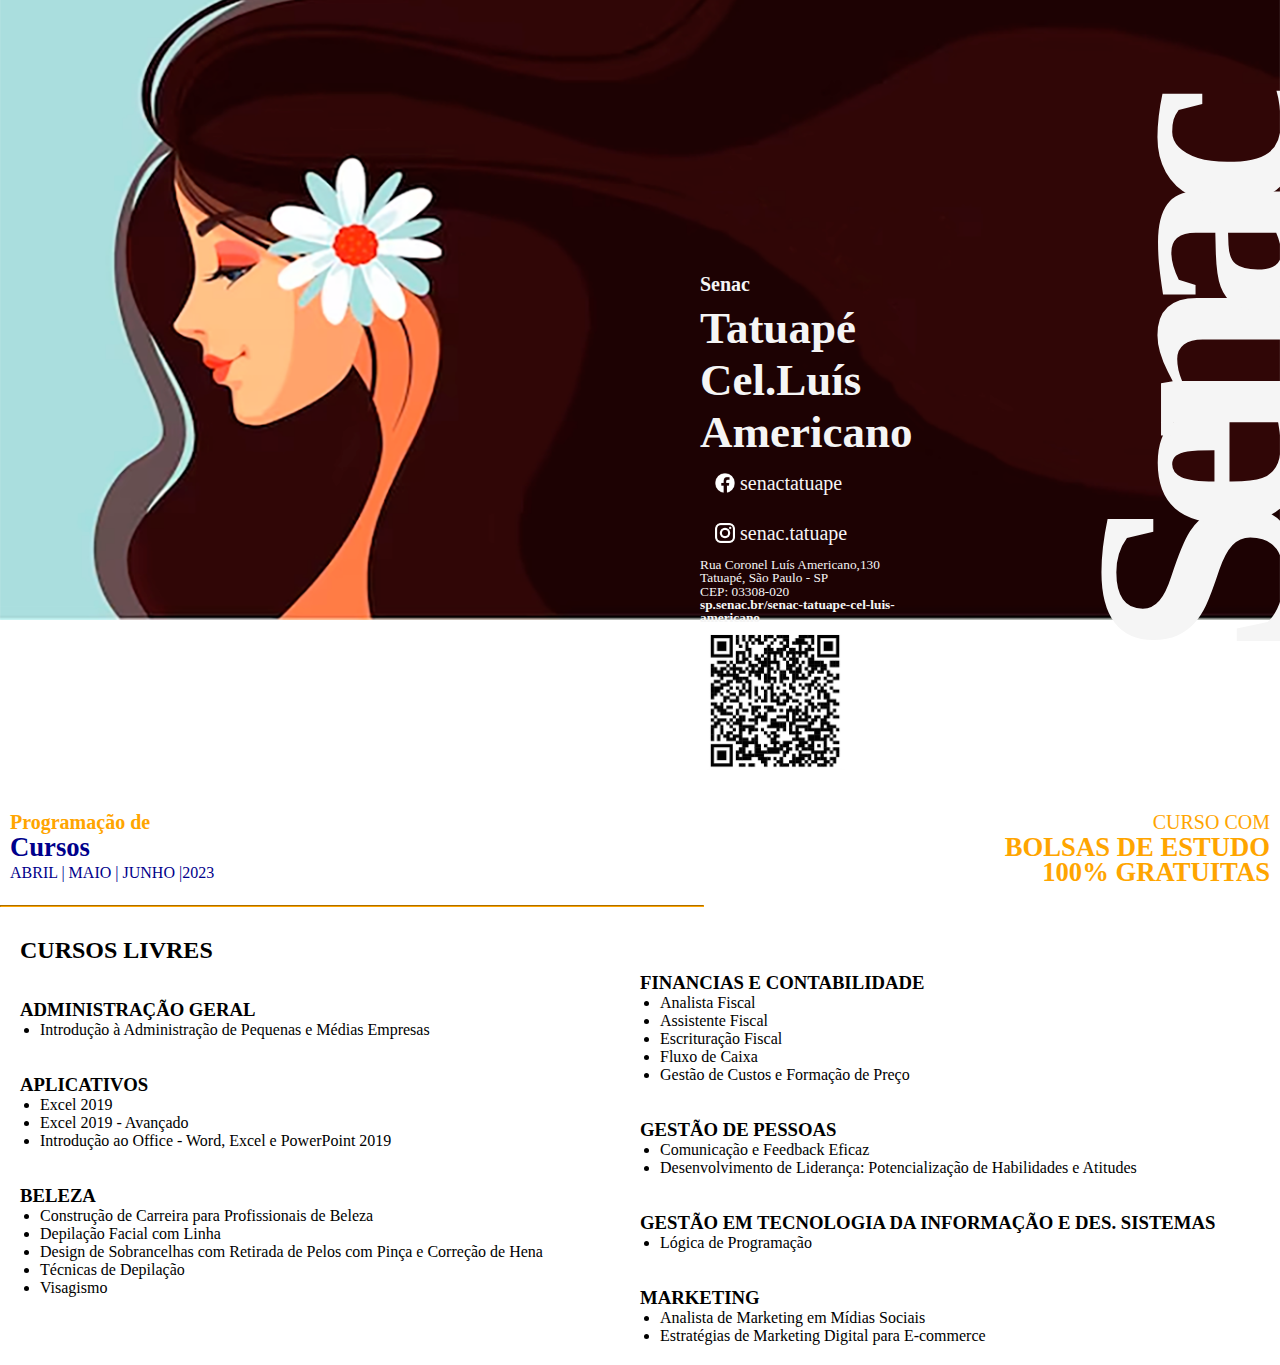
<file: html/aula02/index.html>
<!DOCTYPE html>
<html lang="pt-BR">
<head>
    <meta charset="UTF-8">
    <meta http-equiv="X-UA-Compatible" content="IE=edge">
    <meta name="viewport" content="width=device-width, initial-scale=1.0">
    <title> Banner Senac </title>
    <link rel="stylesheet" href="css/styles.css">
    
</head>
<body>
    <header>

        <div id="esquerda"><span>Senac</span><br> Tatuapé <br> Cel.Luís<br> Americano<br>
        <span id="fb"><img src="images/facebook-icon.png" alt="facebook"> senactatuape</span> 
        <span id="ig"><img src="images/insta-icon.png" alt="instagram"> senac.tatuape</span>

        <span id="end">
            Rua Coronel Luís Americano,130<br>
            Tatuapé, São Paulo - SP<br> 
            CEP: 03308-020<br>
            <strong>sp.senac.br/senac-tatuape-cel-luis-americano</strong><br>
            <img src="images/qrcode.png" alt="scan qr code">
        </span>
        
            
    </div>
    <div id="direita" >Senac</div>

    </header>

    <main>

        <div id="programacao">

        <div>
            <h4>Programação de</h4>
            <h3>Cursos</h3>
            <p>
                ABRIL
                <span>|</span>
                MAIO
                <span>|</span>
                JUNHO
                <span>|2023</span>
            </p>
            
        </div>
        
        
        
        <div style="text-align: right;">

            <h4 style="font-weight:lighter;"> CURSO COM</h4>
            <h3 style="color:orange;">BOLSAS DE ESTUDO<br>100% GRATUITAS</h3>

        </div>
    </div>
    <hr>

    <div id="cursos">
        <div>
            <h2>CURSOS LIVRES</h2>
            <h3>ADMINISTRAÇÃO GERAL</h3>
            <ul>
                <li>Introdução à Administração de Pequenas e Médias Empresas</li>
            </ul>
            <h3>APLICATIVOS</h3>
            <ul>
                <li>Excel 2019</li>
                <li>Excel 2019 - Avançado</li>
                <li>Introdução ao Office - Word, Excel e PowerPoint 2019</li>
            </ul>
            <h3>BELEZA</h3>
            <ul>
                <li>Construção de Carreira para Profissionais de Beleza</li>
                <li>Depilação Facial com Linha</li>
                <li>Design de Sobrancelhas com Retirada de Pelos com Pinça e Correção de Hena</li>
                <li>Técnicas de Depilação</li>
                <li>Visagismo</li>
            </ul>
        </div>
        
        <div>
            <h3>FINANCIAS E CONTABILIDADE</h3>
            <ul>
                <li>Analista Fiscal</li>
                <li>Assistente Fiscal</li>
                <li>Escrituração Fiscal</li>
                <li>Fluxo de Caixa</li>
                <li>Gestão de Custos e Formação de Preço</li>
            </ul>
            <h3>GESTÃO DE PESSOAS</h3>
            <ul>
                <li>Comunicação e Feedback Eficaz</li>
                <li>Desenvolvimento de Liderança: Potencialização de Habilidades e Atitudes</li>
            </ul>
            <h3>GESTÃO EM TECNOLOGIA DA INFORMAÇÃO E DES. SISTEMAS</h3>
            <ul>
                <li>Lógica de Programação</li>
            </ul>
            <h3>MARKETING</h3>
            <ul>
                <li>Analista de Marketing em Mídias Sociais</li>
                <li>Estratégias de Marketing Digital para E-commerce</li>
            </ul>
        </div>
    </div>

    </main>





    <footer></footer>
</body>
</html>
</file>
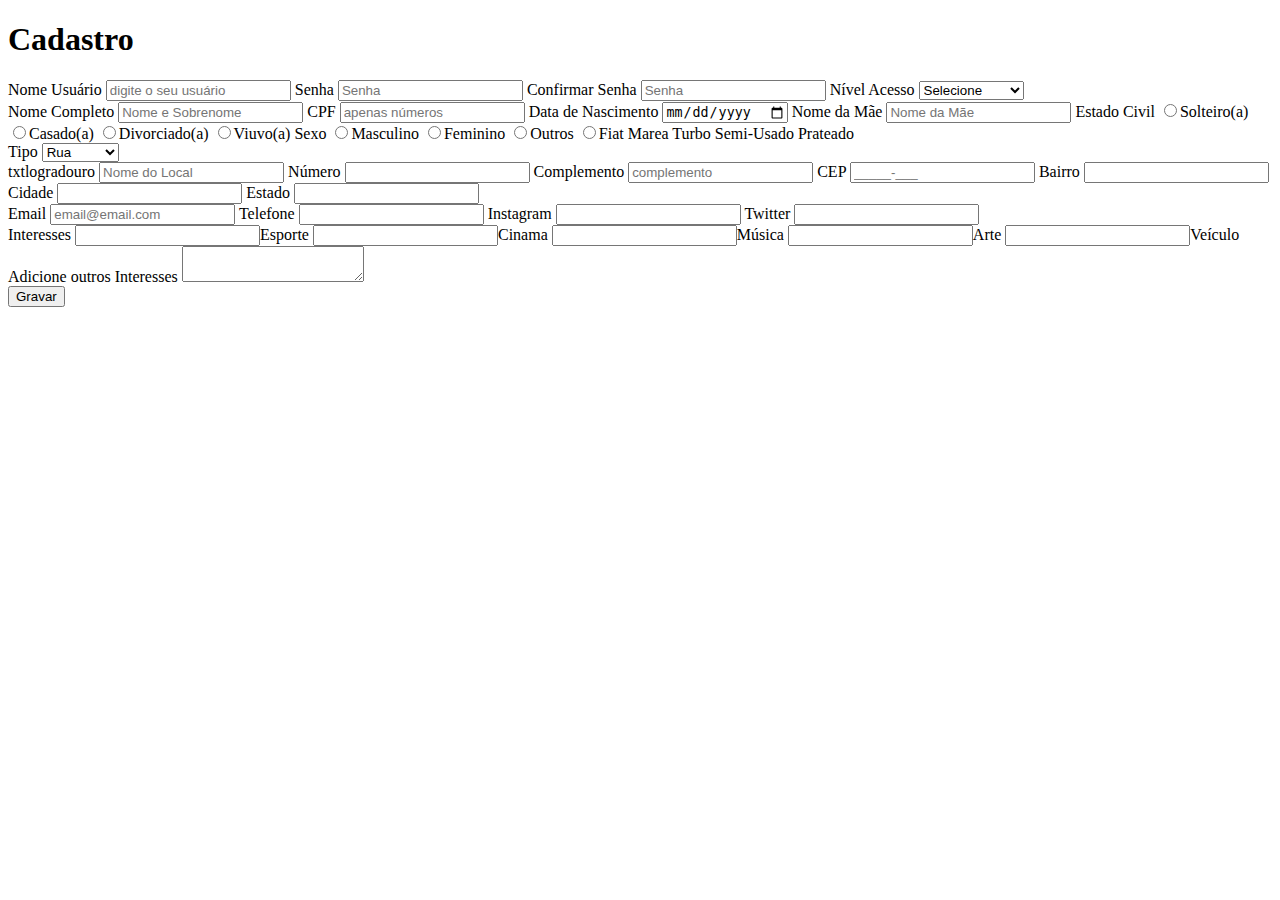
<file: html/aula03/index.html>
<!DOCTYPE html>
<html lang="pt-BR">
<head>
    <meta charset="UTF-8">
    <meta http-equiv="X-UA-Compatible" content="IE=edge">
    <meta name="viewport" content="width=device-width, initial-scale=1.0">
    <title>Document</title>
</head>
<body>
    <header>
        <h1>Cadastro</h1>
    </header>
    <main>
        <form action="confirmar.html" method="post" id="frmcadastro" enctype="multipart/form-data">

            <section id="login">
                <label for="txtusuario">Nome Usuário</label>
                <input type="text" id="txtusuario" name="txtusuario" placeholder="digite o seu usuário" maxlength="12" required>
                
                <label for="txtsenha">Senha</label>
                <input type="password" name="txtsenha" id="txtsenha" required placeholder="Senha" maxlength="32">
                <label for="txtsenha">Confirmar Senha</label>
                <input type="password" name="txtsenha" id="txtsenha" required placeholder="Senha" maxlength="32">

                <label for="cbonivelacesso">Nível Acesso</label>
                <select id="cbonivelacesso">
                    <option value="Nenhum">Selecione</option>
                    <option value="Admin">Administrador</option>
                    <option value="User">Usuário</option>
                    <option value="Guess">Convidado</option>
                </select>

            </section>
            
        <section id="dadospessoais">
            <label for="txtnomecompleto">Nome Completo</label>
            <input type="text" name="txtnomecompleto" id="txtnomecompleto" placeholder="Nome e Sobrenome" maxlength="50" minlength="5" required>

            <label for="txtcpf">CPF</label>
            <input type="text" id="txtcpf" placeholder="apenas números" pattern="[0-9]{11}">

            <label for="txtnascimento">Data de Nascimento</label>
            <input type="date" name="txtnascimento" id="txtnascimento" required>

            <label for="txtnomemae">Nome da Mãe</label>
            <input type="text" name="txtnomemae" id="txtnomemae" maxlength="50" minlength="5" required placeholder="Nome da Mãe">
                
            <label for="optestadocivil">Estado Civil</label>
            <input type="radio" name="optestadocivil" id="optestadocivil" value="Solteiro(a)">Solteiro(a)
            <input type="radio" name="optestadocivil" id="optestadocivil" value="Casado(a)">Casado(a)
            <input type="radio" name="optestadocivil" id="optestadocivil" value="Divorciado(a)">Divorciado(a)
            <input type="radio" name="optestadocivil" id="optestadocivil" value="Viuvo(a)">Viuvo(a)

            <label for="optsexo">Sexo</label>
            <input type="radio" name="optsexo" id="optsexo" value="Masculino">Masculino
            <input type="radio" name="optsexo" id="optsexo" value="Feminino">Feminino
            <input type="radio" name="optsexo" id="optsexo" value="Outros">Outros
            <input type="radio" name="optsexo" id="optsexo" value="Fiat Marea Turbo Semi-Usado Prateado">Fiat Marea Turbo Semi-Usado Prateado

            <section id="endereco">
                <label for="cbotipo">Tipo</label>
                <select name="cbotipo" id="cbotipo">
                    <option value="Rua">Rua</option>
                    <option value="Avenida">Avenida</option>
                    <option value="Travessa">Travessa</option>
                    <option value="Alameda">Alameda</option>
                    <option value="Praça">Praça</option>
                    <option value="Estrada">Estrada</option>
                    <option value="Viela">Viela</option>
                </select>
            </section>   
                    <label for="txtlogradouro">txtlogradouro</label>
                    <input type="text" name="txtlogradouro" id="txtlogradouro" required placeholder="Nome do Local">

                    <label for="txtnumero">Número</label>
                    <input type="text" name="txtnumero" id="txtnumero" maxlength="10">

                    <label for="txtcomplemento">Complemento</label>
                    <input type="text" name="txtcomplemento" id="txtcomplemento" required placeholder="complemento">

                    <label for="txtcep">CEP</label>
                    <input type="text" name="txtcep" id="txtcep" placeholder="_____-___" pattern="[0-9]\-[0-9]{9}">

                    <label for="txtbairro">Bairro</label>
                    <input type="text" name="txtbairro" id="txtbairro" required>

                    <label for="txtcidade">Cidade</label>
                    <input type="text" name="txtcidade" id="txtcidade" required>

                    <label for="txtestado">Estado</label>
                    <input type="text" name="txtestado" id="txtestado" required>

        </section>

        <section id="contato">
            <label for="txtemail">Email</label>
            <input type="email" name="txtemail" id="txtemail" placeholder="email@email.com" required>

            <label for="txttelefone">Telefone</label>
            <input type="tel" name="txttelefone" id="txttelefone" required>

            <label for="txtinstagram">Instagram</label>
            <input type="text" name="txtinstagram" id="txtinstagram">

            <label for="txttwitter">Twitter</label>
            <input type="text" name="txttwitter" id="txttwitter">
        </section>

        <section id="interesse">
            <label for="chkinteresses">Interesses</label>
            <input type="text" name="chkesporte" id="chkesporte">Esporte
            <input type="text" name="chkcinema" id="chkcinema">Cinama
            <input type="text" name="chkmusica" id="chkmusica">Música
            <input type="text" name="chkarte" id="chkarte">Arte
            <input type="text" name="chkveiculos" id="chkveiculos">Veículo

            <label for="txtoutros">Adicione outros Interesses</label>
            <textarea name="txtoutros" id="txtoutros"></textarea>
        </section>

            <input type="submit" value="Gravar">
        </form>
    </main>
</body>
</html>
</file>
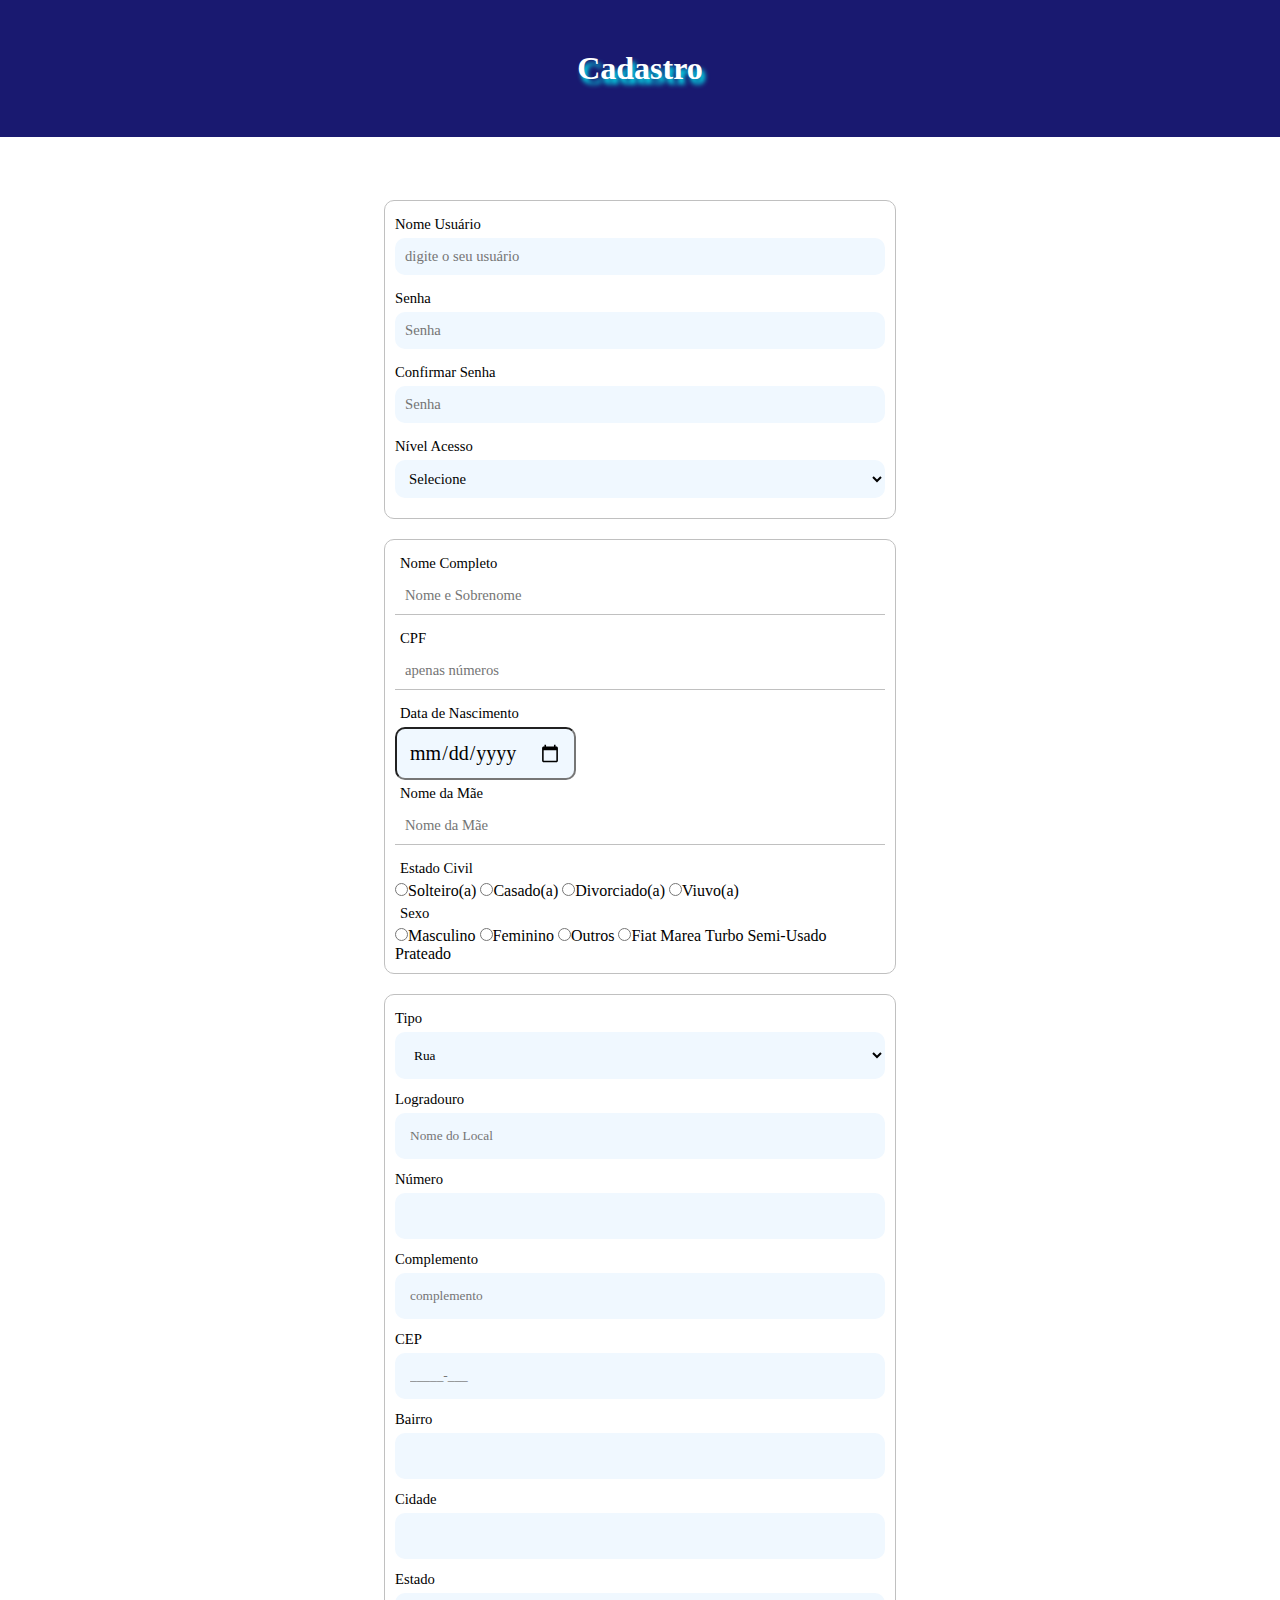
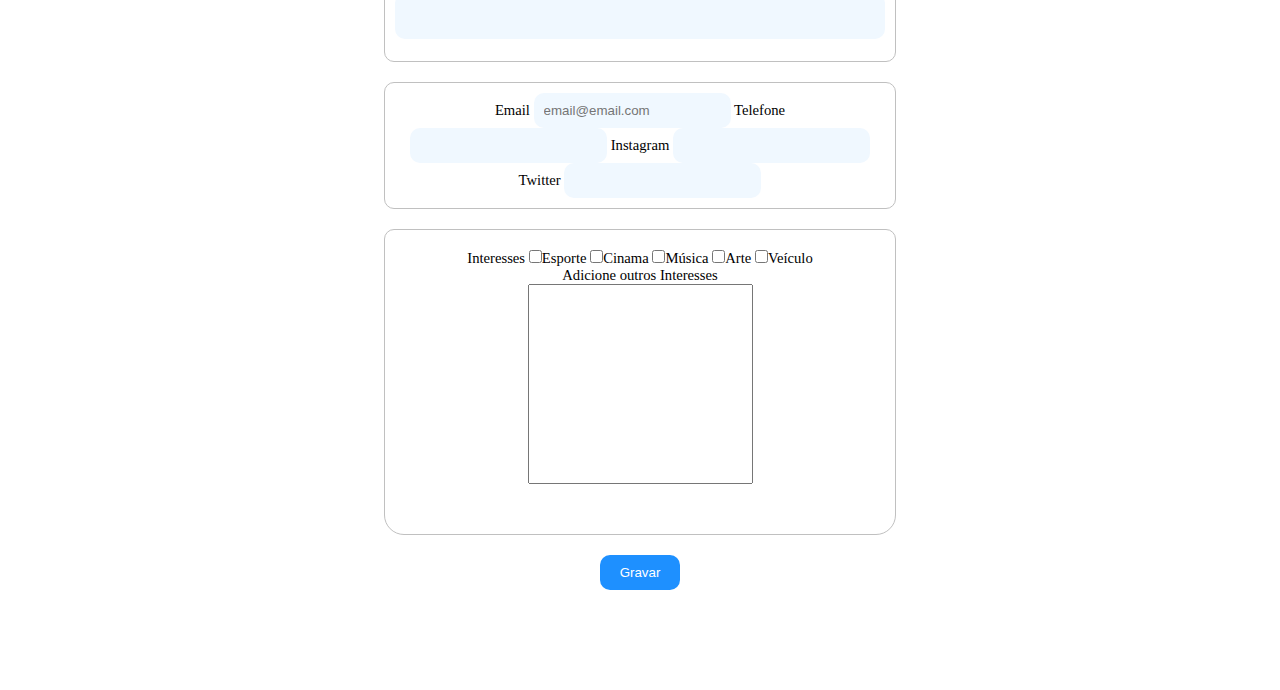
<file: html/aula04/index.html>
<!DOCTYPE html>
<html lang="pt-BR">
<head>
    <meta charset="UTF-8">
    <meta http-equiv="X-UA-Compatible" content="IE=edge">
    <meta name="viewport" content="width=device-width, initial-scale=1.0">
    <title>Document</title>
    <link rel="stylesheet" href="css/styles.css">
</head>
<body>
    <header>
        <h1>Cadastro</h1>
    </header>
    <main>
        <form action="confirmar.html" method="post" id="frmcadastro" enctype="multipart/form-data">

            <section id="login">
                <label for="txtusuario">Nome Usuário</label>
                <input type="text" id="txtusuario" name="txtusuario" placeholder="digite o seu usuário" maxlength="12" required>
                
                <label for="txtsenha">Senha</label>
                <input type="password" name="txtsenha" id="txtsenha" required placeholder="Senha" maxlength="32">
                <label for="txtsenha">Confirmar Senha</label>
                <input type="password" name="txtsenha" id="txtsenha" required placeholder="Senha" maxlength="32">

                <label for="cbonivelacesso">Nível Acesso</label>
                <select id="cbonivelacesso">
                    <option value="Nenhum">Selecione</option>
                    <option value="Admin">Administrador</option>
                    <option value="User">Usuário</option>
                    <option value="Guess">Convidado</option>
                </select>

            </section>
            
            <section id="dadospessoais">
                <label for="txtnomecompleto">Nome Completo</label>
                <input type="text" name="txtnomecompleto" id="txtnomecompleto" placeholder="Nome e Sobrenome" maxlength="50" minlength="5" required>

                <label for="txtcpf">CPF</label>
                <input type="text" id="txtcpf" placeholder="apenas números" pattern="[0-9]{11}">

                <label for="txtnascimento">Data de Nascimento</label>
                <input type="date" name="txtnascimento" id="txtnascimento" required>

                <label for="txtnomemae">Nome da Mãe</label>
                <input type="text" name="txtnomemae" id="txtnomemae" maxlength="50" minlength="5" required placeholder="Nome da Mãe">
                
                <label for="optestadocivil">Estado Civil</label>
                <input type="radio" name="optestadocivil" id="optestadocivil" value="Solteiro(a)">Solteiro(a)
                <input type="radio" name="optestadocivil" id="optestadocivil" value="Casado(a)">Casado(a)
                <input type="radio" name="optestadocivil" id="optestadocivil" value="Divorciado(a)">Divorciado(a)
                <input type="radio" name="optestadocivil" id="optestadocivil" value="Viuvo(a)">Viuvo(a)

                <label for="optsexo">Sexo</label>
                <input type="radio" name="optsexo" id="optsexo" value="Masculino">Masculino
                <input type="radio" name="optsexo" id="optsexo" value="Feminino">Feminino
                <input type="radio" name="optsexo" id="optsexo" value="Outros">Outros
                <input type="radio" name="optsexo" id="optsexo" value="Fiat Marea Turbo Semi-Usado Prateado">Fiat Marea Turbo Semi-Usado Prateado
            </section>

            <section id="endereco">
                <label for="cbotipo">Tipo</label>
                <select name="cbotipo" id="cbotipo">
                    <option value="Rua">Rua</option>
                    <option value="Avenida">Avenida</option>
                    <option value="Travessa">Travessa</option>
                    <option value="Alameda">Alameda</option>
                    <option value="Praça">Praça</option>
                    <option value="Estrada">Estrada</option>
                    <option value="Viela">Viela</option>
                </select>
              
                <label for="txtlogradouro">Logradouro</label>
                <input type="text" name="txtlogradouro" id="txtlogradouro" required placeholder="Nome do Local">

                <label for="txtnumero">Número</label>
                <input type="text" name="txtnumero" id="txtnumero" maxlength="10">

                <label for="txtcomplemento">Complemento</label>
                <input type="text" name="txtcomplemento" id="txtcomplemento" required placeholder="complemento">

                <label for="txtcep">CEP</label>
                <input type="text" name="txtcep" id="txtcep" placeholder="_____-___" pattern="[0-9]\-[0-9]{9}">

                <label for="txtbairro">Bairro</label>
                <input type="text" name="txtbairro" id="txtbairro" required>

                <label for="txtcidade">Cidade</label>
                <input type="text" name="txtcidade" id="txtcidade" required>

                <label for="txtestado">Estado</label>
                <input type="text" name="txtestado" id="txtestado" required>

            </section>

        <section id="contato">
            <label for="txtemail">Email</label>
            <input type="email" name="txtemail" id="txtemail" placeholder="email@email.com" required>

            <label for="txttelefone">Telefone</label>
            <input type="tel" name="txttelefone" id="txttelefone" required>

            <label for="txtinstagram">Instagram</label>
            <input type="text" name="txtinstagram" id="txtinstagram">

            <label for="txttwitter">Twitter</label>
            <input type="text" name="txttwitter" id="txttwitter">
        </section>

        <section id="interesse">
            <label for="chkinteresses">Interesses</label>
            <input type="checkbox" name="chkesporte" id="chkesporte">Esporte
            <input type="checkbox" name="chkcinema" id="chkcinema">Cinama
            <input type="checkbox" name="chkmusica" id="chkmusica">Música
            <input type="checkbox" name="chkarte" id="chkarte">Arte
            <input type="checkbox" name="chkveiculos" id="chkveiculos">Veículo
            <br>
            <label for="txtoutros">Adicione outros Interesses</label>
            <textarea name="txtoutros" id="txtoutros"></textarea>
        </section>

            <input type="submit" value="Gravar">
        </form>
    </main>
</body>
</html>
</file>
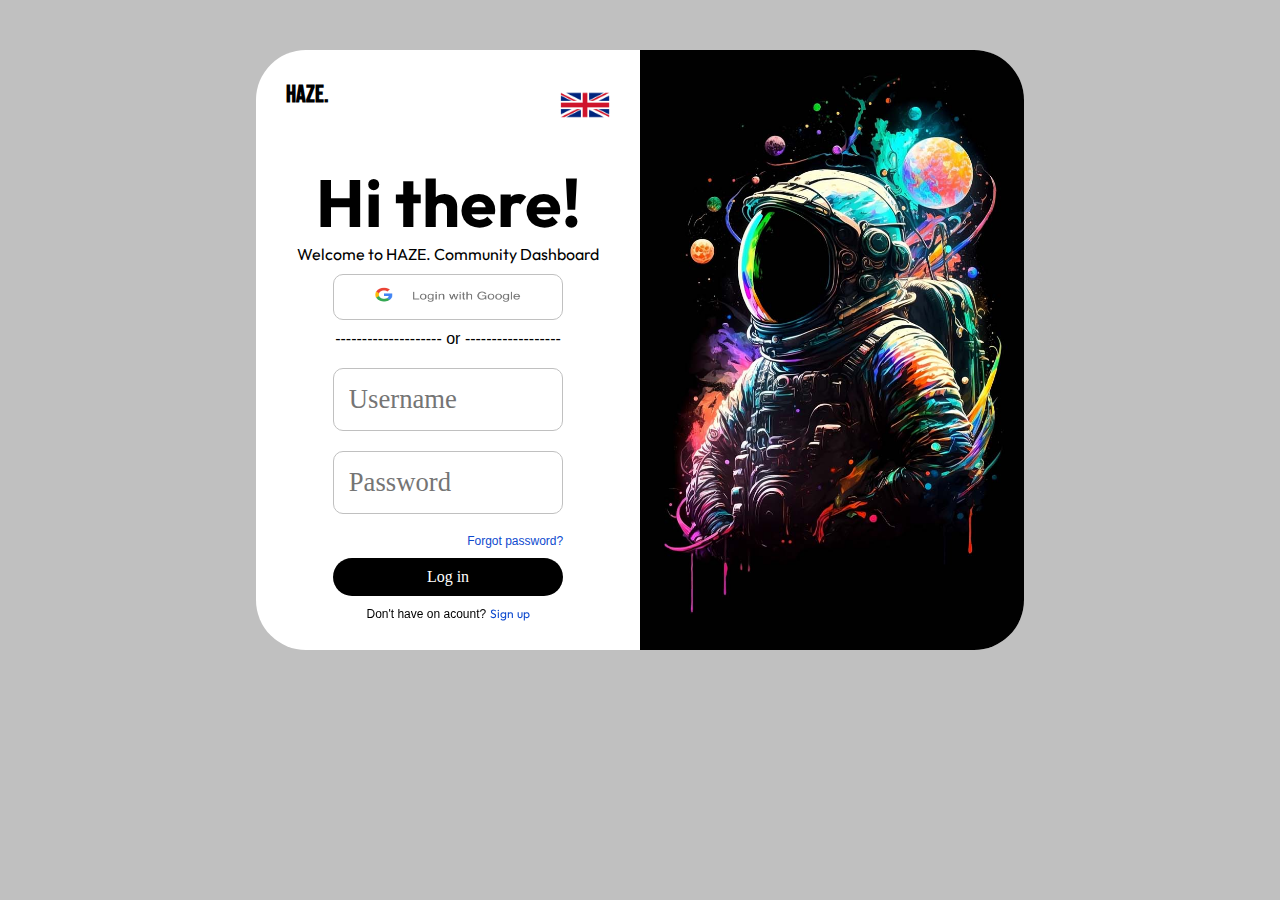
<file: html/aula05/index.html>
<!DOCTYPE html>
<html lang="en">

<head>
    <meta charset="UTF-8">
    <meta http-equiv="X-UA-Compatible" content="IE=edge">
    <meta name="viewport" content="width=device-width, initial-scale=1.0">
    <title>Document</title>
    <link rel="stylesheet" href="css/styles.css">
    <style>
        @import url('https://fonts.googleapis.com/css2?family=Bebas+Neue&family=Outfit:wght@600&display=swap');
        </style>
</head>

<body>


    <main>
        <!-- O comando return false é utilizado no onSumit para evitar
        que o formulário seja enviado -->
        <form onsubmit="return false" method="post">
            <div id="titulo">
                <h2>HAZE.</h2>
                <img src="img/flageng.png">
            </div>
            <div id="elements">
                <h1>Hi there!</h1>
                <p>Welcome to HAZE. Community Dashboard</p>
                <p id="buttongoogle">
                    <img src="img/logingoogle.png" alt="">
                </p>
                <div id="separator">
                    -------------------- or ------------------
                </div>

                <input type="text" name="txtuser" id="txtuser" placeholder="Username">
                <input type="password" name="txtpassword" id="txtpassword" placeholder="Password">
                <label for="" id="forgot">Forgot password?</label>
               
                <input type="submit" value="Log in" id="btnLogin">
               
                <label for="" id="register">Don't have on acount? <span id="registro">Sign up</span></label>
            </div>
        </form>
        <div id="area">

        </div>

        <div id="shadow">
            <div>
                <a href="#" id="fechar"> &times; </a>
                <form onsubmit="return false">
                    <input type="text" id="txtusuario" placeholder="Nome Usuario">
                    <input type="password" id="txtsenha" placeholder="Senha">
                    <input type="email" id="txtemail" placeholder="E-Mail">
                    <input type="file" id="txtfoto" placeholder="Foto do usuário">
                    <input type="submit" value="Cadastrar" id="btncadastrar">
                </form>
            </div>
        </div>




    </main>

    <script src="js/script.js"></script>
</body>

</html>
</file>
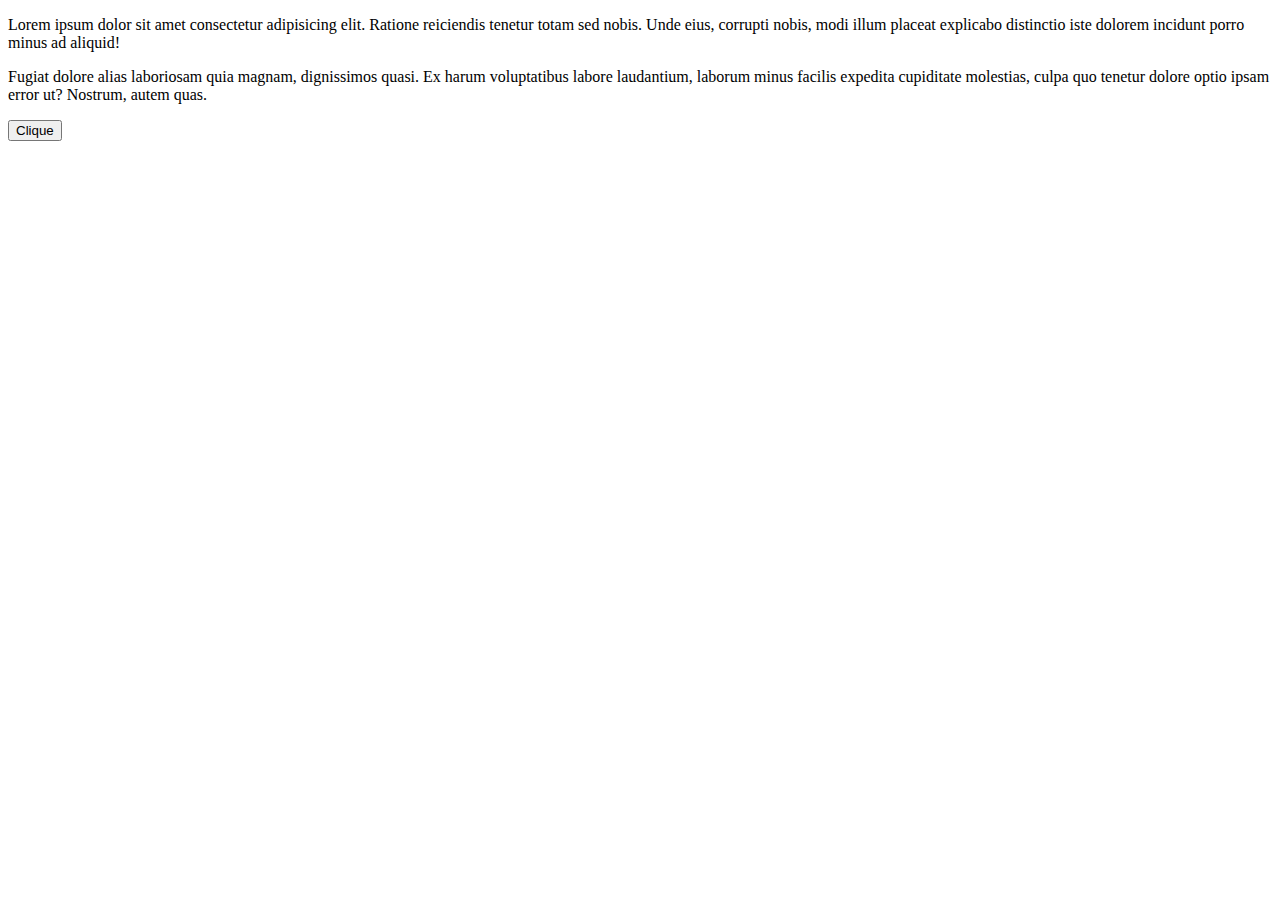
<file: html/aula06/javascript/index.html>
<!DOCTYPE html>
<html lang="pt-BR">
<head>
    <meta charset="UTF-8">
    <meta http-equiv="X-UA-Compatible" content="IE=edge">
    <meta name="viewport" content="width=device-width, initial-scale=1.0">
    <title>Primeira aula Javascript</title>
</head>
<body>
    <p>Lorem ipsum dolor sit amet consectetur adipisicing elit. Ratione reiciendis tenetur totam sed nobis. Unde eius, corrupti nobis, modi illum placeat explicabo distinctio iste dolorem incidunt porro minus ad aliquid!</p>
    <p>Fugiat dolore alias laboriosam quia magnam, dignissimos quasi. Ex harum voluptatibus labore laudantium, laborum minus facilis expedita cupiditate molestias, culpa quo tenetur dolore optio ipsam error ut? Nostrum, autem quas.</p>
    <button onclick="mensagem();">Clique</button>

    <script src="js/index.js"></script>
</body>
</html>
</file>
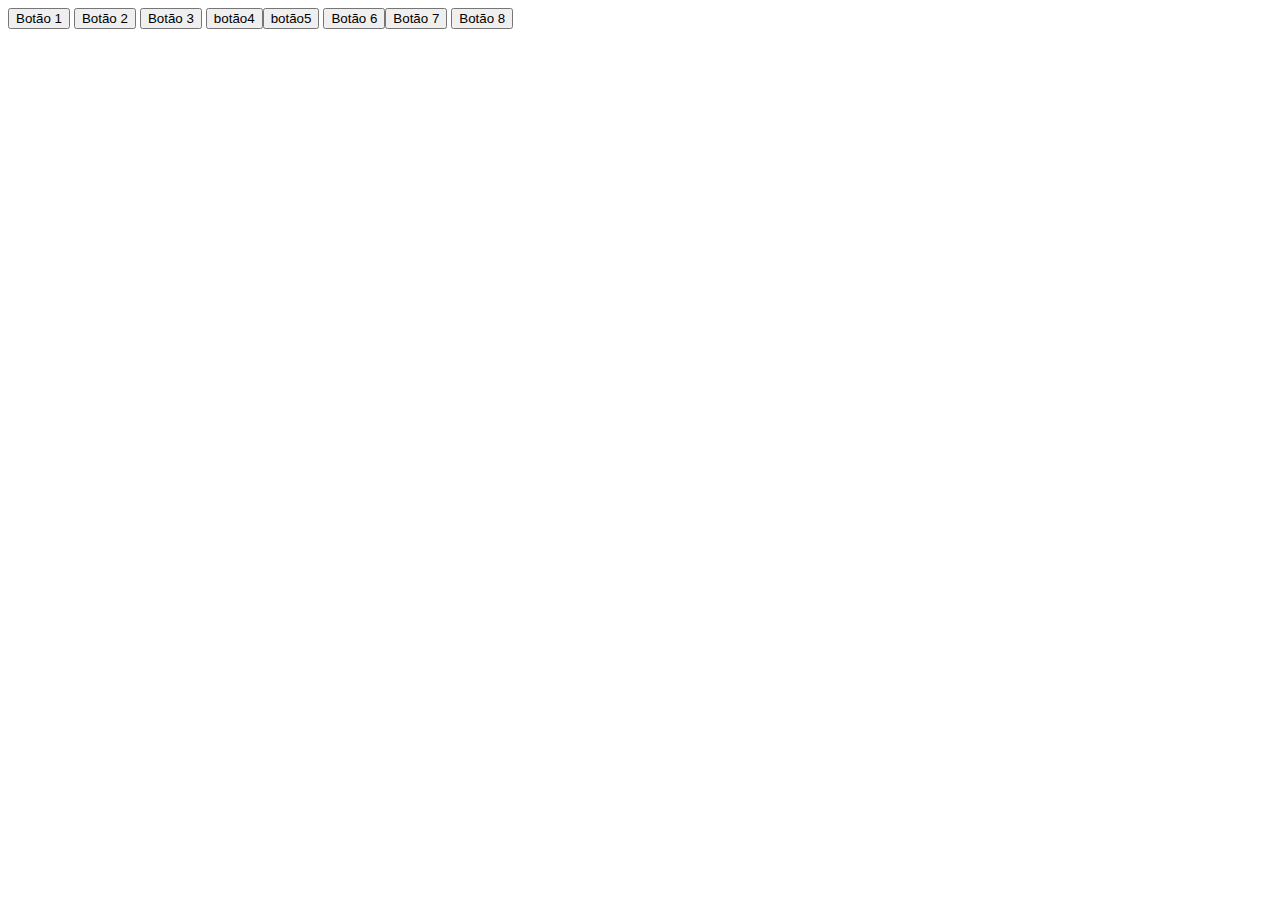
<file: html/aula09/javascript/index.html>
<!DOCTYPE html>
<html lang="en">
<head>
    <meta charset="UTF-8">
    <meta http-equiv="X-UA-Compatible" content="IE=edge">
    <meta name="viewport" content="width=device-width, initial-scale=1.0">
    <title>Document</title>
</head>
<body>
    <button id="btn1" onclick="data();"> Botão 1</button>
    <button id="btn2" onclick="data();"> Botão 2</button>
    <button id="btn3" onclick="alert(valorJuros(500,0.06))"> Botão 3</button>

    <script src="js/script1.js"></script>
    <script src="js/script2.js"></script>
    <script src="js/script3.js"></script>
    <script src="js/script5.js"></script>


</body>
</html>
</file>
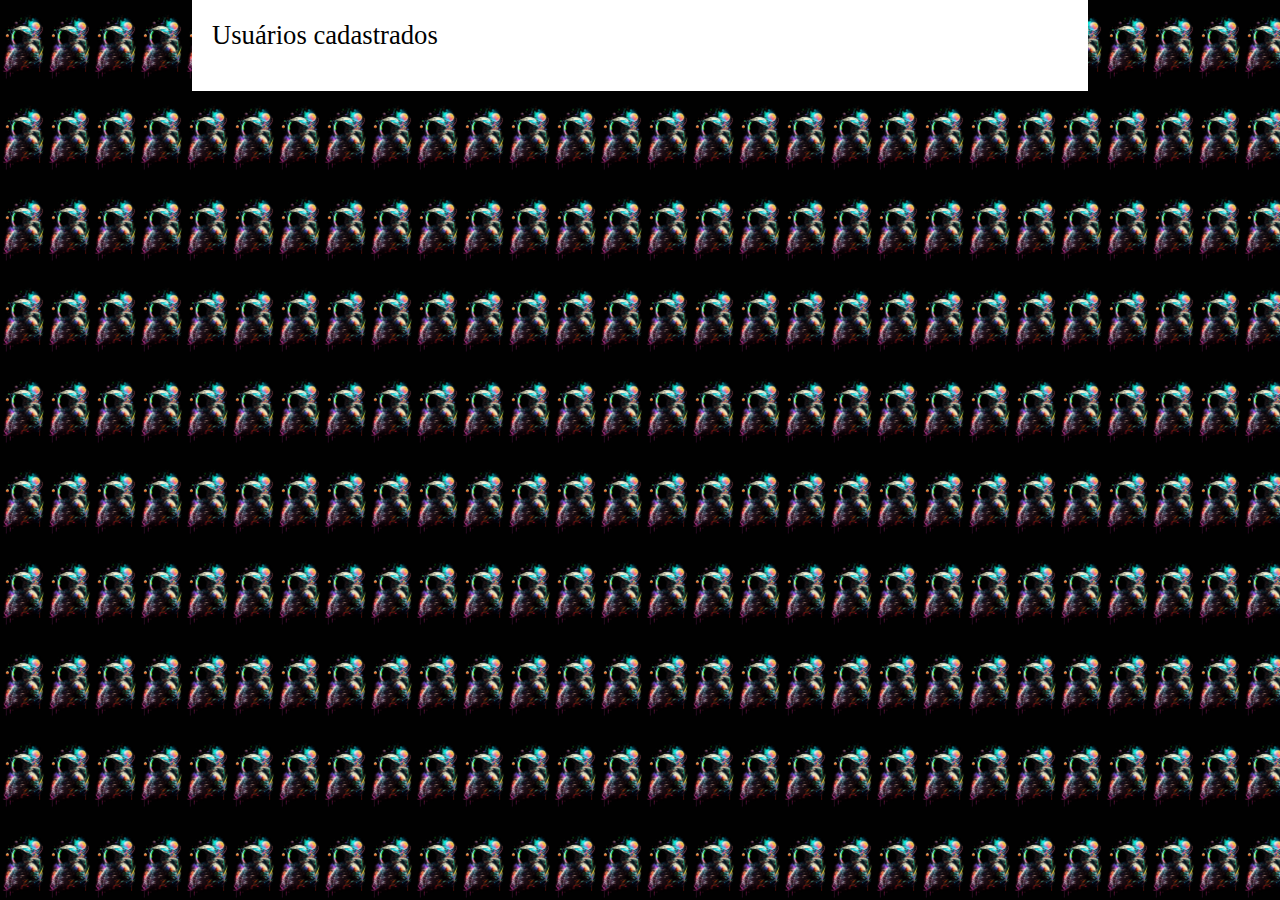
<file: html/aula05/list.html>
<!DOCTYPE html>
<html lang="pt-BR">
<head>
    <meta charset="UTF-8">
    <meta http-equiv="X-UA-Compatible" content="IE=edge">
    <meta name="viewport" content="width=device-width, initial-scale=1.0">
    <title>Lista de Usuários</title>
    <link rel="stylesheet" href="css/styles2.css">
</head>
<body onload="carregarDados();">
    <header>
        <h1>Usuários cadastrados</h1>
    </header>
    <main>
        <div id="estrutura">

        </div>        
    </main>
    <script src="js/script.js"></script>
</body>
</html>
</file>
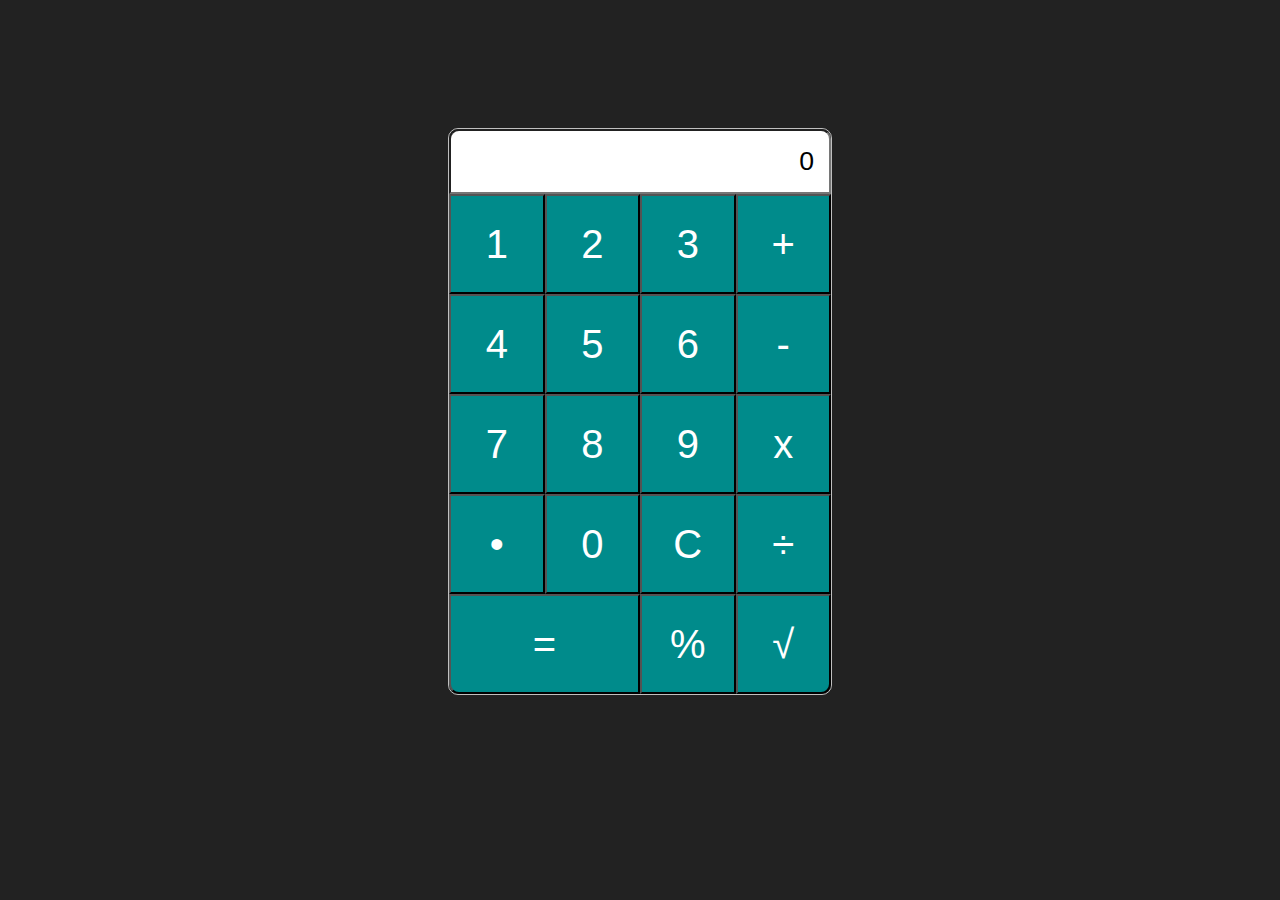
<file: html/aula06/javascript/form.html>
<!DOCTYPE html>
<html lang="pt-BR">
<head>
    <meta charset="UTF-8">
    <meta http-equiv="X-UA-Compatible" content="IE=edge">
    <meta name="viewport" content="width=device-width, initial-scale=1.0">
    <title>Cálculos</title>
    <link rel="stylesheet" href="css/index.css">
</head>
<body>
    <form onsubmit="return false;">
        <input type="text" name="" id="">
        <div>
            <button id="btn1" onclick="Adiciona1();">1</button><button id="btn2" onclick="Adiciona2()">2</button><button id="btn3" onclick="Adiciona3()">3</button><button id="btnSoma" onclick="soma()">+</button>
        </div>
        <div>
            <button id="btn4" onclick="Adiciona4()">4</button><button id="btn5" onclick="Adiciona5()">5</button><button id="btn6" onclick="Adiciona6()">6</button><button id="btnSubtrair" onclick="subtrair()">-</button>
        </div>
        <div>
            <button id="btn7" onclick="Adiciona7()">7</button><button id="btn8" onclick="Adiciona8()">8</button><button id="btn9" onclick="Adiciona9()">9</button><button id="btnMultiplicar" onclick="multiplicacao()">x</button>
        </div>
        <div>
            <button id="btnPonto" onclick="adicionaPonto()">•</button><button id="btn0" onclick="Adiciona0()">0</button><button id="btnC" onclick="apagarDisplay()">C</button><button id="btnDividir" onclick="dividir()">÷</button>
        </div>
        <div>
            <button id="btnIgual" onclick="igual()">=</button><button id="btnPorcentagem" onclick="porcentagem()">%</button><button id="btnRaiz" onclick="raiz()">√</button>
        </div>
    </form>
    <script src="js/index.js"></script>
</body>
</html>
</file>
<file: html/aula02/css/styles.css>
*{
    margin:0;
    padding:0;
    box-sizing: border-box;
    font-family: Verdana;
}

header{
    /*o aplicar uma imagem de fundo com o comando background-image*/
    background-image:url("../images/bg-girl.png");
    /* largura do header*/
    width: 100%;
    /* altura do header*/
    height: 800px;
    /* não repetir a imagem de fundo*/
    background-repeat: no-repeat;
    /* alterar o tamanho da imagem de fundo*/
    background-size: 100%;
    /* alterar a posição do plano de fundo.
    o primeiro elemento é a posição x e segundo
    a posição y*/
    background-position: 0 -100px;
    /*vamos dispor o conteudo de forma flexivel*/
    display: flex;
}

header #direita{
    font-size: 220pt;
    color:whitesmoke;
    transform: rotate(-90deg);
    font-weight: bold;
    letter-spacing: -40px;
    flex: 1;
    height: 300px;
    margin-top: 240px;
    margin-right: -120px;
}
header #esquerda{
    flex: 2;
    padding-left: 700px;
    padding-top: 250px;
    color:whitesmoke;
    font-size: 45px;
    font-weight: bolder;
}
header #esquerda span{
    font-size: 20px;
}
header #esquerda img{
    width: 20px;
    height: 20px;
    margin: 5px;
}
header #esquerda #fb, header #esquerda #ig{
    font-size: 15pt;
    font-weight: normal;
    text-shadow: none;
    display: flex;
    padding: 10px;
    align-items: center;
}

header #esquerda #end{
    font-weight: lighter;
    font-size: 10pt;
    line-height: 10pt;
    display: block;
}
header #esquerda #end img{
    width: 140px;
    height: 140px;
}
main #programacao{
    display: flex;
}
main #programacao div{
    flex: 1;
    font-family: verdana;
    line-height: 25px;
    padding:10px;
}
main #programacao div h4{
    font-size: 15pt ;
    color:orange;
}
main #programacao div h3{
    font-size: 20pt;
    color: darkblue;
}
main #programacao div p{
    color: darkblue;
}
mains #programacao div p span{
    color:orange;
    margin: 0 10px;
}
main hr{
    display: block;
    border-color: orange;
    border-width: 1,5px;
    width: 55%;
    margin:10px 0;
}
main #cursos{
    display:flex;
    padding: 20px;
    font-family: verdana;
}
main #cursos div{
    flex: 1
}
main #cursos div h3{
    margin-top: 35px;
}
main #cursos div ul{
    padding-left: 20px;
}
</file>
<file: html/aula04/css/styles.css>
*{
    /*zerar as margens*/
    margin: 0; /*margem externa zerada*/
    padding:0; /*margerm interna zerada*/
    box-sizing: border-box;
}
section{
    margin: 20px auto;/*alinha as seções ao centro*/
    width: 40%;/*largura reduzida para 70% da tela*/
    border: 1px solid silver;
    border-radius: 10px;
    padding: 10px;
}
#login label{
    display: block;
    font-family: Verdana;
    font-size: 11pt;
    margin: 5px 0;
}
#login input, #login select{
    width: 100%;
    padding: 10px;
    margin-bottom: 10px;/*margin inferior */
    font-family: Verdana;
    font-size: 11pt;
    font-weight: lighter;
    outline-color: deepskyblue;/*cor da borda quando recebe foco*/
    border-radius: 10px;/*arredondar os cantos*/
    background-color: aliceblue;
    border: 0;/*retirar a bordar*/
}
#dadospessoais label{
    font-family: Verdana;
    font-size: 11pt;
    display: block;
    padding: 5px;
}
#dadospessoais input[type=text]{
    width: 100%;
    padding: 10px;
    font-family: Verdana;
    font-size: 11pt;
    margin-bottom: 10px;
    border: 0;
    border-bottom: 1px solid silver;
    outline: nome;
}
#dadospessoais input[type=date]{
    padding: 12px;
    font-family: Verdana;
    font-size: 15pt;
    border-radius: 10px;/*arredondar os cantos*/
    background-color: aliceblue;
}
#dadospessoais input[type=date]:valid{
    background-color: aliceblue;
}
#endereco label{
    display: block;
    font-family: Verdana;
    font-size: 11pt;
    margin: 5px 0;
}
#endereco input, #endereco select{
    display: block;
    width: 100%;
    margin-bottom: 12px;
    border: 0;
    border-radius: 10px;
    background-color: aliceblue;
    outline: none;
    padding: 15px;
    font-family: Verdana;
}
#contato{
    font-family: Verdana;
    font-size: 11pt;
    text-align: center;
}
#contato input{
    padding: 10px;
    border: 0;
    border-radius: 10px;
    background-color: aliceblue;
}
#interesse{
    padding: 20px 30px 50px 30px;
    text-align: center;
    border-bottom-left-radius: 20px;
    border-bottom-right-radius: 20px;
    font-family: Verdana;
    font-size: 11pt;
}
#interesse textarea{
    resize: none;/*não deixa a caixa ser redimencionada*/
    display: block;
    width: 50%;
    height: 200px;
    margin-left: auto;
    margin-right: auto;
    padding: 10px;
    font-family: Verdana;
    outline: aliceblue;
}
#interesse textarea::-webkit-scrollbar{
    background-color: whitesmoke;
}
#interesse textarea::-webkit-scrollbar-button{
    background-color: white;
}
#interesse textarea::-webkit-scrollbar-thumb{
    background-color: azure;
}
#interesse textarea::-webkit-scrollbar-track{
    background-color: rgb(0, 139, 139);
}
#interesse textarea::-webkit-scrollbar-button-arrows{
    background-color: rgb(0, 0, 255);
}
header{
    padding: 50px 0;
    background-color: midnightblue;
    position: fixed;
    width: 100%;
    z-index: 1000;
    top:0;
}

header h1{
    font-family: Verdana;
    color: white;
    text-align: center;
    text-shadow: 3px 5px 5px cyan;
}
form{
    margin-top: 200px;
}
form input[type=submit]{
    padding: 10px 20px;
    margin-left: auto;
    margin-right: auto;
    border: 0;
    border-radius: 10px;
    background-color: dodgerblue;
    color: white;
    margin-bottom: 100px;
    display: block;
}
</file>
<file: html/aula05/css/styles.css>
*{
    margin:0;
    padding:0;
    box-sizing: border-box;
    font-family: 'outfit';
}
body{
    background-color: silver;
}
main{
    background-color: white;
    width: 60%;
    margin: 50px auto;
    border-radius:50px;
    height: 600px;
    display: flex;
}
h2{
    font-family: 'Bebas Neue', sans-serif;
}
h1{
    font-size: 50pt;
}
#area{
    background-image: url("../img/astronauta.jpg");
    background-size: 100%;
    background-position: 0 -100px;
    border-top-right-radius:50px ;
    border-bottom-right-radius:50px ;
    height: 600px;
    flex: 1;
}
form{
    flex:1 ;
    height: 600px;
}
#titulo{
    display: flex;
    justify-content: space-between;
    padding: 30px;
}
#titulo img{
    width: 50px;
    height: 30;
}
#elements{
    text-align: center;
}
#buttongoogle{
    padding:10px;
    border:1px solid silver;
    width:60%;
    margin:10px auto;
    border-radius: 10px;

}
#buttongoogle img{
    width: 150px;
    height: 20px;
}
#elements input[type=text],#elements input[type=password]{
    display: block;
    margin: 20px auto;
    width: 60%;
    padding:15px;
    border-radius: 10px;
    border:1px solid silver
}
#separator{
    font-family: arial;
}
#forgot{
    display: block;
    width: 60%;
    margin: 10px auto;
    text-align: right;
    color:rgb(14, 74, 206);
    font-family: arial;
    font-size:9pt
}
#elements input[type=submit]{
    display: block;
    margin: 10px auto;
    width: 60%;
    color: white;
    border-radius: 30px;
    background-color: black;
    padding:10px;
    border:0
}

#register{
    display: block;
    width: 60%;
    margin: 10px auto;
    text-align: center;
    font-family: arial;
    font-size:9pt
}
#register span{
    color:rgb(14, 74, 206);
}

#shadow{
    background-color: rgba(0,0,0,0.7);
    position: absolute;
    width: 100vw;
    height: 100vh;
    left: 0;
    top:0;
    z-index: -100;
    opacity: 0;
    transition: ease 1s;
}

#shadow div{
    background-color: rgb(255,255,255);
    width: 40%;
    padding:20px;
    margin:10% auto 10% auto;
    height: 400px;    
}
#fechar{
    position: absolute;
    right:25%;
    top: 15%;
    /* background-color: black; */
    color: white;
    width: 50px;
    height: 50px;
    border-radius: 50%;
    font-size: 30pt;
    text-align: center;
    font-weight: lighter;
    font-family: 'Lucida Sans';
    text-decoration: none;
    transition: ease 1s;
}
#fechar:hover{
    transform: rotate(360deg);
}
input{
    display: block;
    margin-bottom: 10px;
    border:0;
    outline: none;
}
input[type=text], input[type=email], input[type=password]{
    border-bottom: 1px solid #eee;
    width: 98%;
    padding:15px;
    font-size: 20pt;
    font-weight: lighter;
    font-family: 'Lucida Sans';

}
input[type=file]{
    padding: 10px;
    font-weight: lighter;
    font-family: 'Lucida Sans';
    font-size: 12pt;
}
input[type=submit]{
    margin:10px auto;
    padding:10px;
    width: 40%;
    text-align: center;
    font-family: 'Lucida Sans';
    font-size: 12pt;
    cursor: pointer;
    transition: ease 0.5s;
}
input[type=submit]:hover{
    background-color: red;
    color: white;
}
#registro{
    cursor: pointer;
}
</file>
<file: html/aula05/css/styles2.css>
*{
    margin: 0;
    padding: 0;
    box-sizing: border-box;
}
body{
    background-color: #ccc;
    background-image: url("../img/astronauta.jpg");
    background-size: contain
}
main, header{
    background-color: #fff;
    width: 70%;
    margin: 0 auto;
    padding: 10px;
}
header h1{
    font-family: 'Lucida Sans';
    font-size: 20pt;
    font-weight: lighter;
    padding: 10px;
}
.div_user{
    display: flex;
    box-shadow: 0px 0px 10px silver;
    margin: 5px auto 20px auto;
    width: 90%;
    background-color: #fff;
    border-radius: 10px;
    padding:10px;
    transition: ease 0.5s;
    justify-content: space-between;
    align-items: center;
}
.div_user img{
    width: 50px;
    height: 50px;
}
.div_user h2, .div_user h3{
    font-family: 'Lucida sans';
    font-weight: lighter;
}
.div_user:hover{
    transform: scale(1.1);
    background-image: url("../img/astronauta.jpg");
    background-position: 0 -500px;
    color: #fff;
}

.div_user a img{
    width: 20px;
    height: 20px;
    background-color: #fff;
}


#div_shadow{
    background-color: rgba(0,0,0,0.8);
    position: absolute;
    width: 100vw;
    height: 100vh;
    left: 0;
    top:0;
    z-index: 1000;
    opacity: 1;
    transition: ease 1s;
}

#div_shadow div{
    background-color: rgb(255,255,255);
    width: 40%;
    padding:20px;
    margin:10% auto 10% auto;
    height: 500px;    
}
#fechar{
    position: absolute;
    right:25%;
    top: 15%;
    /* background-color: black; */
    color: white;
    width: 50px;
    height: 50px;
    border-radius: 50%;
    font-size: 30pt;
    text-align: center;
    font-weight: lighter;
    font-family: 'Lucida Sans';
    text-decoration: none;
    transition: ease 1s;
}
#fechar:hover{
    transform: rotate(360deg);
}
input{
    display: block;
    margin-bottom: 10px;
    border:0;
    outline: none;
}
input[type=text], input[type=email], input[type=password]{
    border-bottom: 1px solid #eee;
    width: 98%;
    padding:15px;
    font-size: 20pt;
    font-weight: lighter;
    font-family: 'Lucida Sans';

}
input[type=file]{
    padding: 10px;
    font-weight: lighter;
    font-family: 'Lucida Sans';
    font-size: 12pt;
}
input[type=submit]{
    margin:10px auto;
    padding:10px;
    width: 40%;
    text-align: center;
    font-family: 'Lucida Sans';
    font-size: 12pt;
    cursor: pointer;
    transition: ease 0.5s;
}
input[type=submit]:hover{
    background-color: red;
    color: white;
}
</file>
<file: html/aula06/javascript/css/index.css>
*{
    margin: 0;
    padding: 0;
    box-sizing: border-box;
}
body{
    background-color: rgb(34, 34, 34);
}
form{
    width: 30%;
    margin: 10% auto;
    border: 1px solid silver;
    border-radius: 10px;
}
input[type=text]{
    width: 100%;
    padding: 15px;
    border-top-left-radius: 10px;
    border-top-right-radius: 10px;
    font-size: 20pt;
    text-align: right;
    outline-color: dodgerblue;
}
button{
    width: 25%;
    height: 100px;
    background-color: darkcyan;
    font-size: 30pt;
    color: white;
    cursor: pointer;
}
form #btnIgual{
    width: 50%;
    border-bottom-left-radius: 10px;
}
form #btnRaiz{
    border-bottom-right-radius: 10px;
}
button:hover{
    background-color: aqua;
}
button:active{
    background-color: blueviolet;
}
</file>
